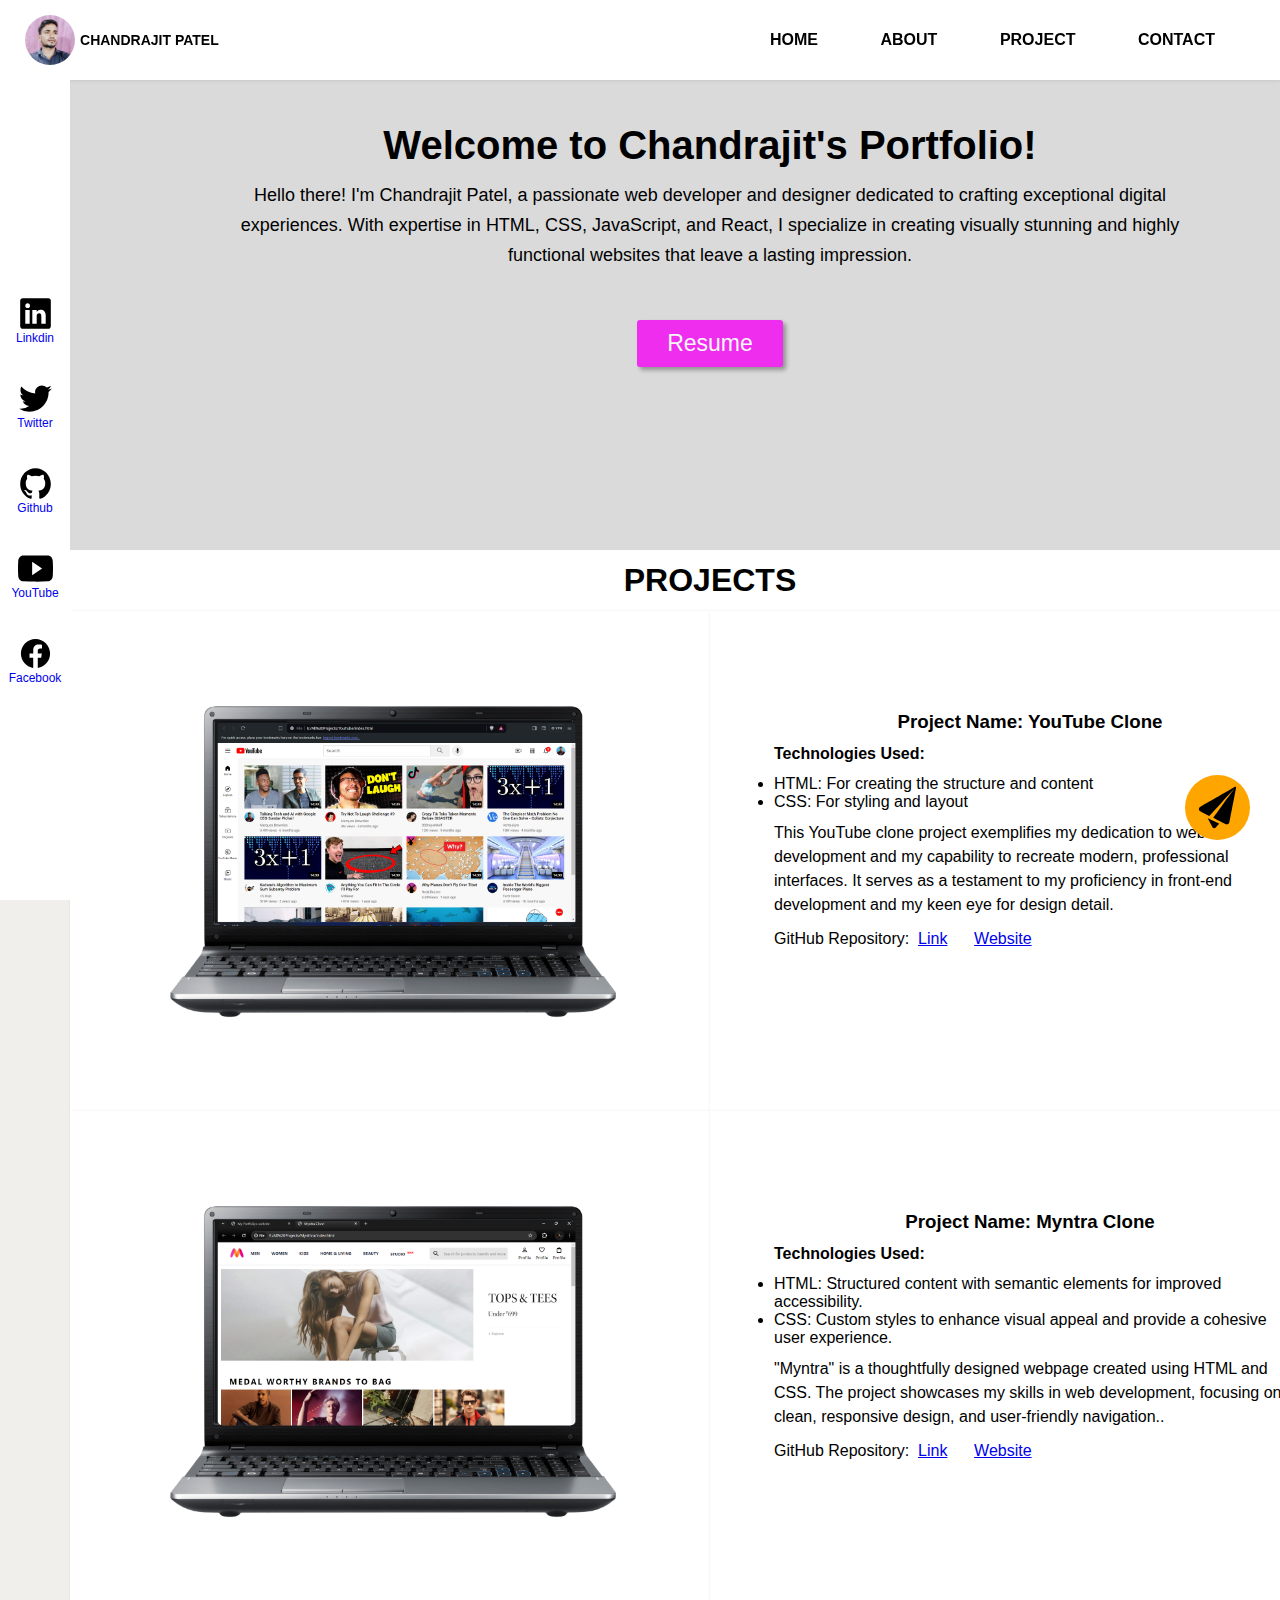
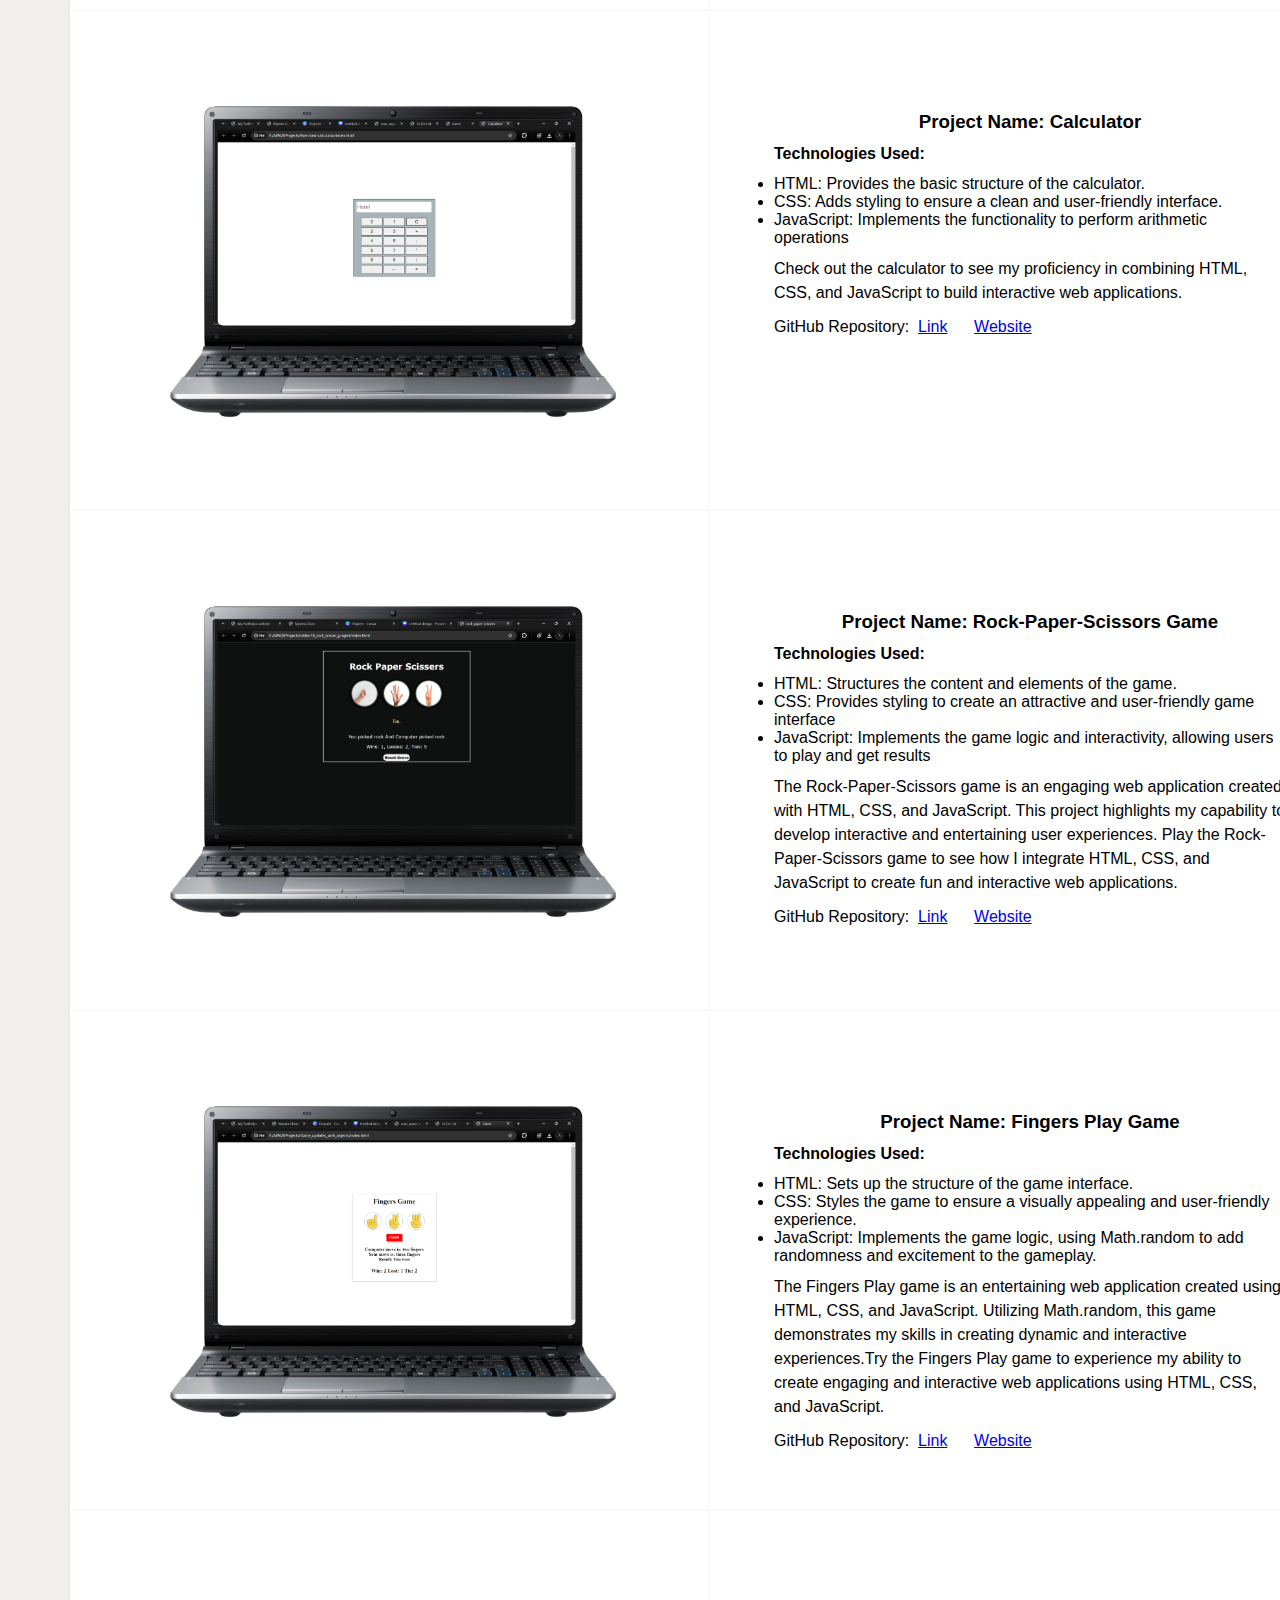
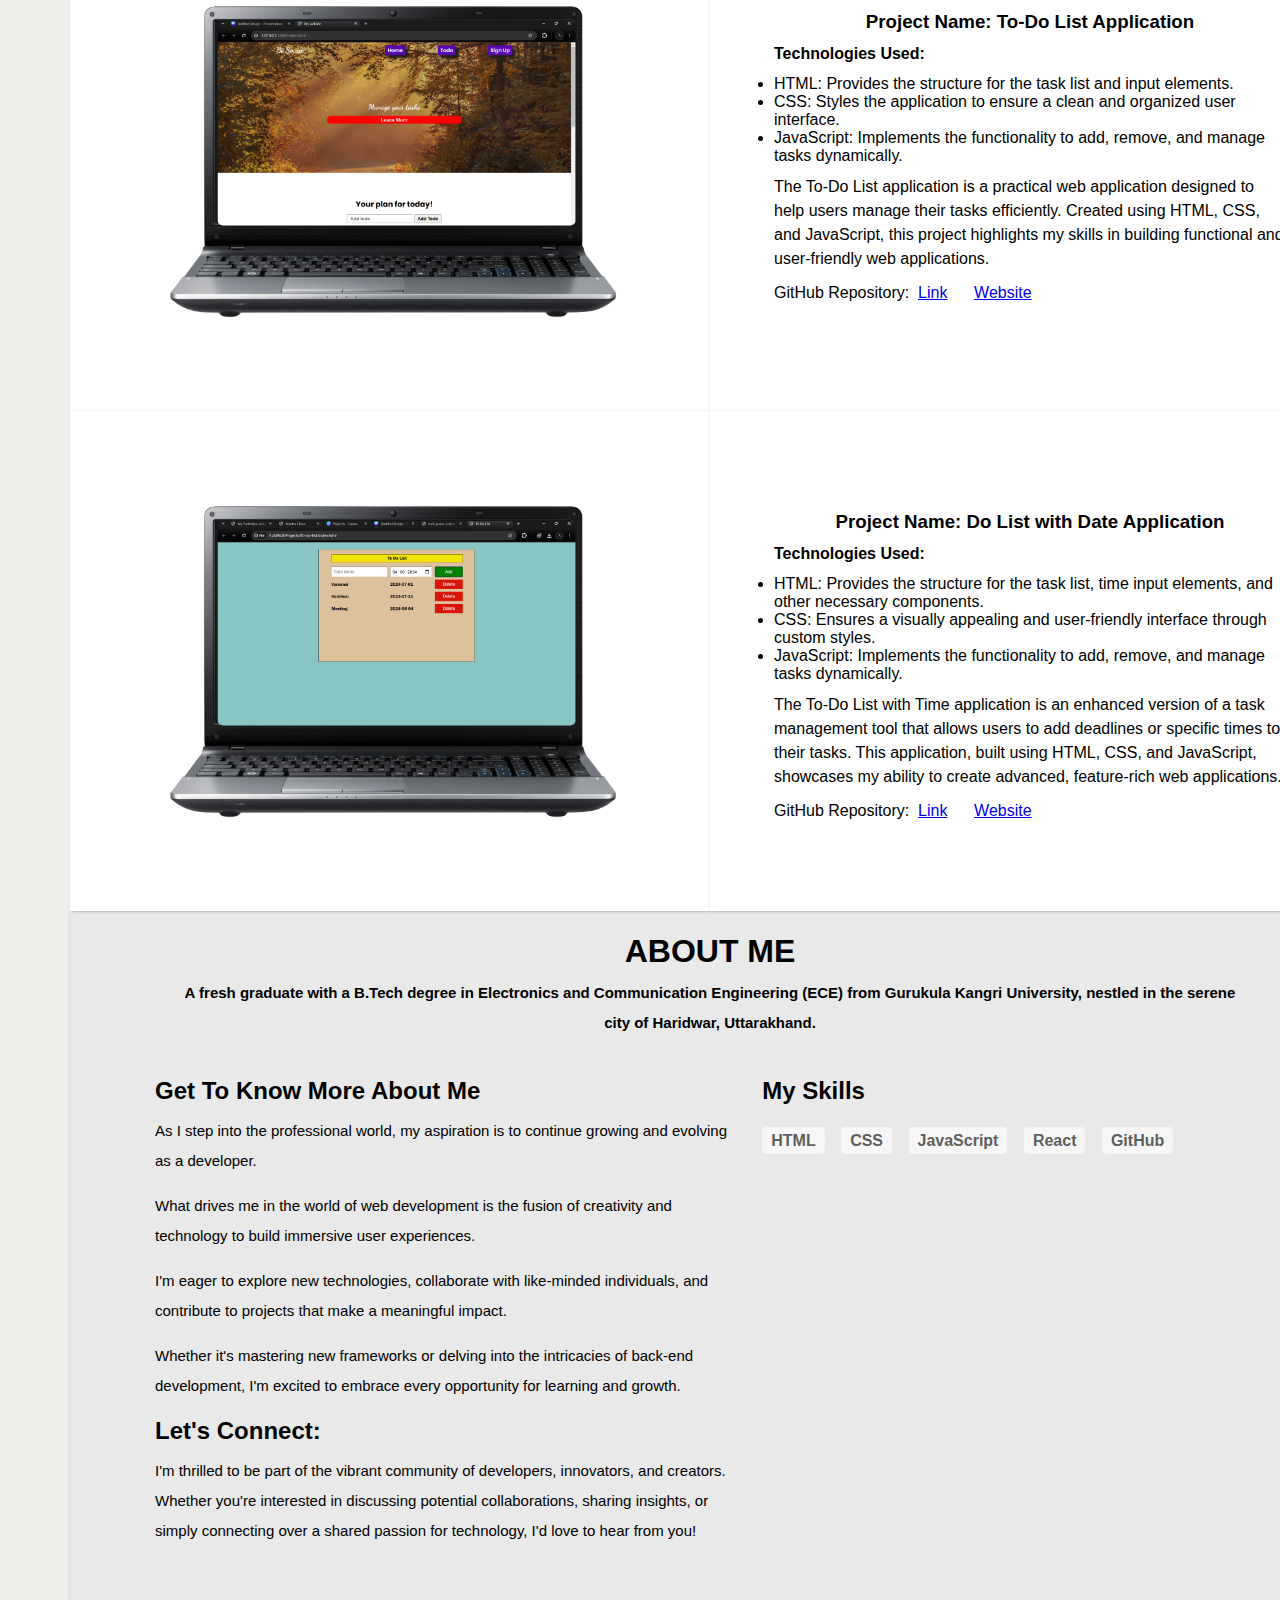
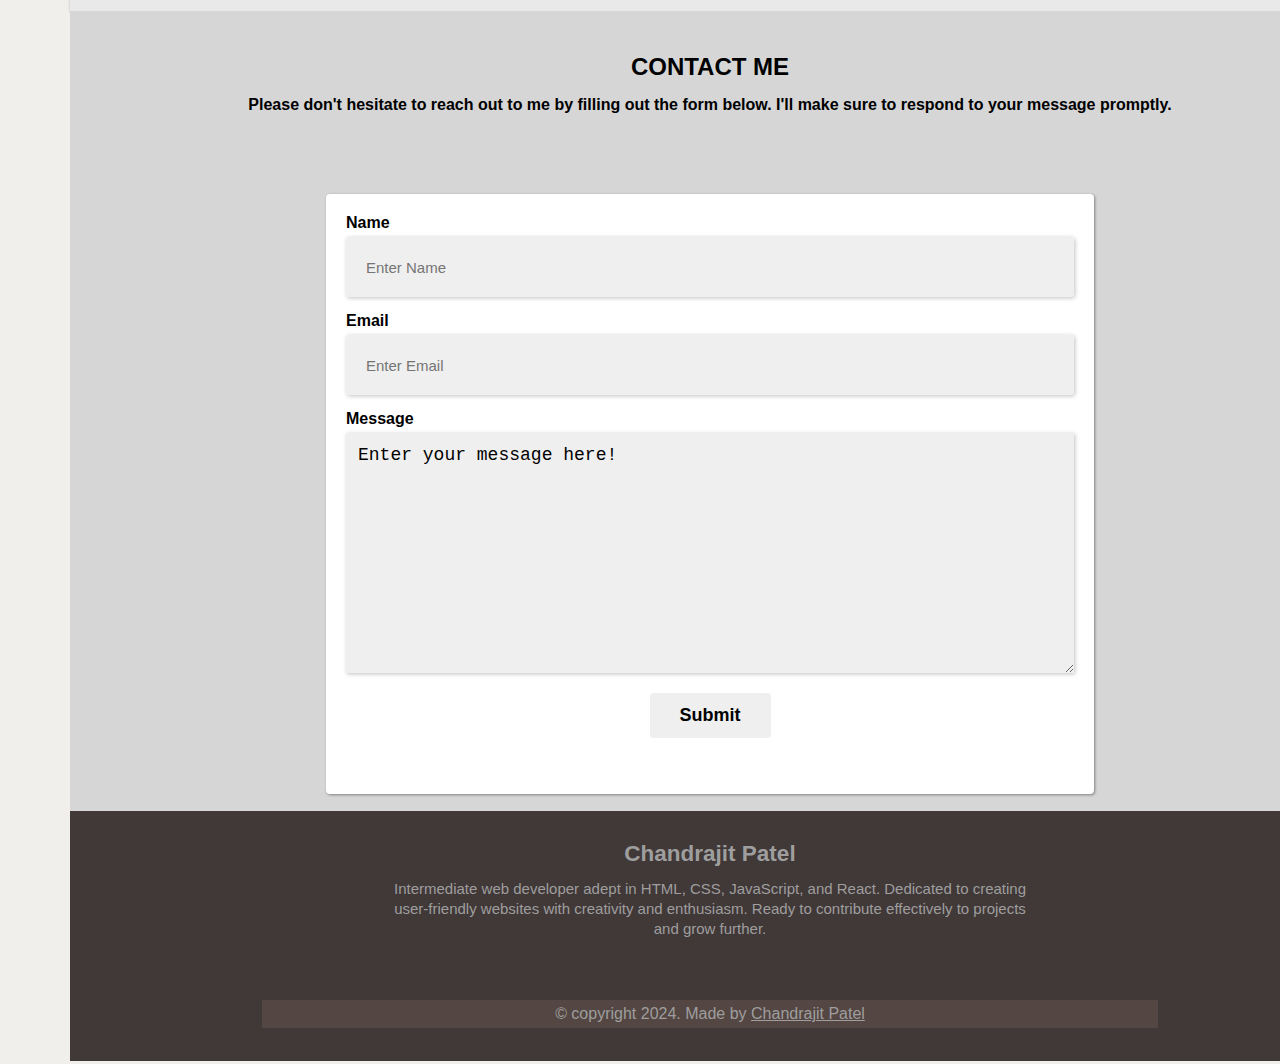
<file: index.html>
<!DOCTYPE html>
<html lang="en">
<head>
    <meta charset="UTF-8">
    <meta name="viewport" content="width=device-width, initial-scale=1.0">
    <title>My Portfoliyo website</title>
    <link rel="stylesheet" href="style.css">
    <script src="script.js" defer></script>
</head>
<body>
    <header class="header " id="home">
    
        <div class="left-section">
            <div class="img">
                <a href=""> <img src="image/profile.jpg" alt="profile-pic"></a>
               
            </div>
            <a class="profile-name" href=""><p>Chandrajit Patel</p></a>
            
        </div>
    <div class="mid-section">
       
    </div>

    <div class="right-section">
        
            <nav class="nav-bar">
                <a href="#home">Home</a>
                <a href="#123">About</a>
                <a href="#projects">Project</a>
                <a href="#1998">Contact</a>
            </nav>
       
    </div>
    </header>
<!--Left Side Bar-->
   <nav class="side-bar">
    
      <a href="https://www.linkedin.com/in/chandra98/">
         <div class="side-bar-item">
         <img src="side-bar-icon/linkedin.svg" alt="">
         <div class="icon-name">Linkdin</div>
      </div>
      </a>
        
   
     
      <a href="https://x.com/Chandrajit98">
         <div class="side-bar-item">
            <img src="side-bar-icon/twitter.svg" alt="">
            <div class="icon-name">Twitter</div>
         </div>
      </a>
     


     
      <a href="https://github.com/chandrajit19">
         <div class="side-bar-item">
         <img src="side-bar-icon/github.svg" alt="">
         <div class="icon-name">Github</div>
      </div>
      </a>
       
     
 
    <a href="https://www.youtube.com/@sarthi127">
      <div class="side-bar-item">
         <img src="side-bar-icon/utube.svg" alt="">
         <div class="icon-name">YouTube</div>
    </div>
    </a>
    
   

     <a href="https://www.facebook.com/chandrajit.patel.10/">
      <div class="side-bar-item">
         <img src="side-bar-icon/facebook.svg" alt="">
        <div class="icon-name">Facebook</div>
     </div>

      </a>
     


   </nav>

<!--Talk with me-->
<div class="message-box">
   <img id="img01" src="Message-pic/icon.svg" alt="">
</div>

<div class="message-me" id="box012">
   
      <textarea class="textarea" ></textarea>
      <button class="send-butt">Send</button>
   
   
</div>
   
<main class="main-section marginb">

    <section class="section-01">
       <div class="main-content-box">
        <h1>
            Welcome to Chandrajit's Portfolio!
         </h1>
          <p>
            Hello there! I'm Chandrajit Patel, a passionate web developer and designer dedicated to crafting exceptional digital experiences. With expertise in HTML, CSS, JavaScript, and React, I specialize in creating visually stunning and highly functional websites that leave a lasting impression.
          </p>
          <div>
            <a href="resume.html"><button class="resume-button">Resume</button></a>
            
         </div>
          </div>
          
     
    </section>

</main>

<section class="projects marginb" id="projects">
   <h1 style="text-align: center; margin-bottom: 12px;">PROJECTS</h1>
   <div class="project-sec">
      <div class="project-img">
         <img src="./image/Youtube.png" alt="youtube">
      </div>
      <div class="about-project">
         <div class="project-info">
            <h3>Project Name: YouTube Clone</h3>
            <h4>Technologies Used:</h4>
            <ul>
               <li>
                  HTML: For creating the structure and content
               </li>
               <li>CSS: For styling and layout</li>
            </ul>
            <p>This YouTube clone project exemplifies my dedication to web development and my capability to recreate modern, professional interfaces. It serves as a testament to my proficiency in front-end development and my keen eye for design detail.</p>
            <p>
               GitHub Repository:  &nbsp<a href="https://github.com/chandrajit19/Youtube-clone.git">Link</a>  &nbsp  &nbsp  &nbsp<a href="https://chandrajit19.github.io/Youtube-clone/">Website</a>
            </p>
         </div>
         
      </div>
   </div>

   <div class="project-sec">
      <div class="project-img">
         <img src="./image/myntra.png" alt="youtube">
      </div>
      <div class="about-project">
         <div class="project-info">
            <h3>Project Name: Myntra Clone</h3>
            <h4>Technologies Used:</h4>
            <ul>
               <li>
                  HTML: Structured content with semantic elements for improved accessibility.
               </li>
               <li>CSS: Custom styles to enhance visual appeal and provide a cohesive user experience.</li>
            </ul>
            <p>"Myntra" is a thoughtfully designed webpage created using HTML and CSS. The project showcases my skills in web development, focusing on clean, responsive design, and user-friendly navigation..</p>
            <p>
               GitHub Repository:  &nbsp<a href="https://github.com/chandrajit19/Myntra-clone.git">Link</a>  &nbsp  &nbsp  &nbsp<a href="https://chandrajit19.github.io/Myntra-clone/">Website</a>
            </p>
         </div>
         
      </div>
   </div>

   <div class="project-sec">
      <div class="project-img">
         <img src="./image/klc.png" alt="youtube">
      </div>
      <div class="about-project">
         <div class="project-info">
            <h3>Project Name: Calculator</h3>
            <h4>Technologies Used:</h4>
            <ul>
               <li>
                  HTML: Provides the basic structure of the calculator.
               </li>
               <li>CSS: Adds styling to ensure a clean and user-friendly interface.</li>
               <li>JavaScript: Implements the functionality to perform arithmetic operations</li>
            </ul>
            <p>Check out the calculator to see my proficiency in combining HTML, CSS, and JavaScript to build interactive web applications.</p>
            <p>
               GitHub Repository:  &nbsp<a href="https://github.com/chandrajit19/Calculator.v2.git">Link</a>  &nbsp  &nbsp  &nbsp<a href="https://chandrajit19.github.io/Calculator.v2/">Website</a>
            </p>
         </div>
         
      </div>
   </div>
   
   <div class="project-sec">
      <div class="project-img">
         <img src="./image/rock-paper.png" alt="youtube">
      </div>
      <div class="about-project">
         <div class="project-info">
            <h3>Project Name: Rock-Paper-Scissors Game</h3>
            <h4>Technologies Used:</h4>
            <ul>
               <li>
                  HTML: Structures the content and elements of the game.
               </li>
               <li>CSS: Provides styling to create an attractive and user-friendly game interface</li>
               <li>JavaScript: Implements the game logic and interactivity, allowing users to play and get results</li>
            </ul>
            <p>The Rock-Paper-Scissors game is an engaging web application created with HTML, CSS, and JavaScript. This project highlights my capability to develop interactive and entertaining user experiences. Play the Rock-Paper-Scissors game to see how I integrate HTML, CSS, and JavaScript to create fun and interactive web applications.</p>
            <p>
               GitHub Repository:  &nbsp<a href="https://github.com/chandrajit19/Rock_paper_scissers.git">Link</a>  &nbsp  &nbsp  &nbsp<a href="https://chandrajit19.github.io/Rock_paper_scissers/">Website</a>
            </p>
         </div>
         
      </div>
   </div>

   <div class="project-sec">
      <div class="project-img">
         <img src="./image/finger.png" alt="youtube">
      </div>
      <div class="about-project">
         <div class="project-info">
            <h3>Project Name: Fingers Play Game</h3>
            <h4>Technologies Used:</h4>
            <ul>
               <li>
                  HTML: Sets up the structure of the game interface.
               </li>
               <li>CSS: Styles the game to ensure a visually appealing and user-friendly experience.</li>
               <li>
                  JavaScript: Implements the game logic, using Math.random to add randomness and excitement to the gameplay.
               </li>
            </ul>
            <p>The Fingers Play game is an entertaining web application created using HTML, CSS, and JavaScript. Utilizing Math.random, this game demonstrates my skills in creating dynamic and interactive experiences.Try the Fingers Play game to experience my ability to create engaging and interactive web applications using HTML, CSS, and JavaScript.</p>
            <p>
               GitHub Repository:  &nbsp<a href="https://github.com/chandrajit19/FingerGame.git">Link</a>  &nbsp  &nbsp  &nbsp<a href="https://chandrajit19.github.io/FingerGame/">Website</a>
            </p>
         </div>
         
      </div>
   </div>


   <div class="project-sec">
      <div class="project-img">
         <img src="./image/todo-css.png" alt="youtube">
      </div>
      <div class="about-project">
         <div class="project-info">
            <h3>Project Name: To-Do List Application</h3>
            <h4>Technologies Used:</h4>
            <ul>
               <li>
                  HTML:  Provides the structure for the task list and input elements.
               </li>
               <li>CSS: Styles the application to ensure a clean and organized user interface.</li>
               <li>JavaScript: Implements the functionality to add, remove, and manage tasks dynamically.</li>
            </ul>
            <p>The To-Do List application is a practical web application designed to help users manage their tasks efficiently. Created using HTML, CSS, and JavaScript, this project highlights my skills in building functional and user-friendly web applications.</p>
            <p>
               GitHub Repository:  &nbsp<a href="https://github.com/chandrajit19/to-do-website.git">Link</a>  &nbsp  &nbsp  &nbsp<a href="https://chandrajit19.github.io/to-do-website/">Website</a>
            </p>
         </div>
         
      </div>
   </div>



   <div class="project-sec">
      <div class="project-img">
         <img src="./image/to-do.png" alt="youtube">
      </div>
      <div class="about-project">
         <div class="project-info">
            <h3>Project Name: Do List with Date Application</h3>
            <h4>Technologies Used:</h4>
            <ul>
               <li>
                  HTML: Provides the structure for the task list, time input elements, and other necessary components.
               </li>
               <li>CSS: Ensures a visually appealing and user-friendly interface through custom styles.</li>
               <li>JavaScript: Implements the functionality to add, remove, and manage tasks dynamically.</li>
            </ul>
            <p>The To-Do List with Time application is an enhanced version of a task management tool that allows users to add deadlines or specific times to their tasks. This application, built using HTML, CSS, and JavaScript, showcases my ability to create advanced, feature-rich web applications.</p>
            <p>
               GitHub Repository:  &nbsp<a href="https://github.com/chandrajit19/To-do-list.git">Link</a>  &nbsp  &nbsp  &nbsp<a href="https://chandrajit19.github.io/To-do-list/">Website</a>
            </p>
         </div>
        
         
      </div>
   </div>
</section>

<section class="about-me-sec marginb" id="123">
<div class="box-01">
   <h1 >ABOUT ME</h1>
   <p>A fresh graduate with a B.Tech degree in Electronics and Communication Engineering (ECE) from Gurukula Kangri University, nestled in the serene city of Haridwar, Uttarakhand.</p>
</div>

<div class="box-02">
   
   
   <div class="left-box">
      <h2>Get To Know More About Me</h2>
      <p>As I step into the professional world, my aspiration is to continue growing and evolving as a developer. </p>
      <p>What drives me in the world of web development is the fusion of creativity and technology to build immersive user experiences.</p>
      <p> I'm eager to explore new technologies, collaborate with like-minded individuals, and contribute to projects that make a meaningful impact.</p>
      <p>
         Whether it's mastering new frameworks or delving into the intricacies of back-end development, I'm excited to embrace every opportunity for learning and growth.
      </p>
      <h2>Let's Connect:</h2>
      <p>I'm thrilled to be part of the vibrant community of developers, innovators, and creators. Whether you're interested in discussing potential collaborations, sharing insights, or simply connecting over a shared passion for technology, I'd love to hear from you!</p>
      
      
   </div>
  
  
   <div class="right-box">
      <h2>My Skills</h2>
     <p>
      <span>HTML</span>
      <span>CSS</span>
      <span>JavaScript</span>
      <span>React</span>
      <span>GitHub</span> 
     </p>
     
     <p>
      
     </p>
      
   </div>


</div>
</section>

<section class="contct-me-form marginb">
<div class="heading">
   <h2 id="1998">CONTACT ME</h2>
   <p>Please don't hesitate to reach out to me by filling out the form below. I'll make sure to respond to your message promptly.</p>
</div>

<div class="form-box">
    <form action="https://formspree.io/f/xleqyrgj" method="post">
        <div class="form-card">
          <label for="">Name</label>
          <input class="input-box" type="text" name="name" placeholder="Enter Name" required> 
        </div>

        <div class="form-card">
         <label for="">Email</label>
         <input class="input-box" type="email" name="email" placeholder="Enter Email" required> 
       </div>
    
       <div class="form-card">
         <label for="127">Message</label>
        <textarea name="user-message" id="127" cols="30" rows="14" class="user-message-box" name="message">Enter your message here!</textarea>
       </div>

       <div class="submit-box">
       <input type="submit" class="submit-input">
       </div>
    </form>
</div>
</section>
<!--Footer from here-->
<footer class="footer-section marginb">

<div class="footer-sec-01">
  
   <div class="sec-01-box">
      <h2>Chandrajit Patel</h2>
      <p>Intermediate web developer adept in HTML, CSS, JavaScript, and React. Dedicated to creating user-friendly websites with creativity and enthusiasm. Ready to contribute effectively to projects and grow further.</p>
   </div>
   
</div>

<div class="copyright">
   
   <div class="copyright-info"> 
   
         <p>&copy copyright 2024. Made by <a href="#">Chandrajit Patel</a></p>
      
   
   </div>
 
</div>

</footer>

</html>
</file>
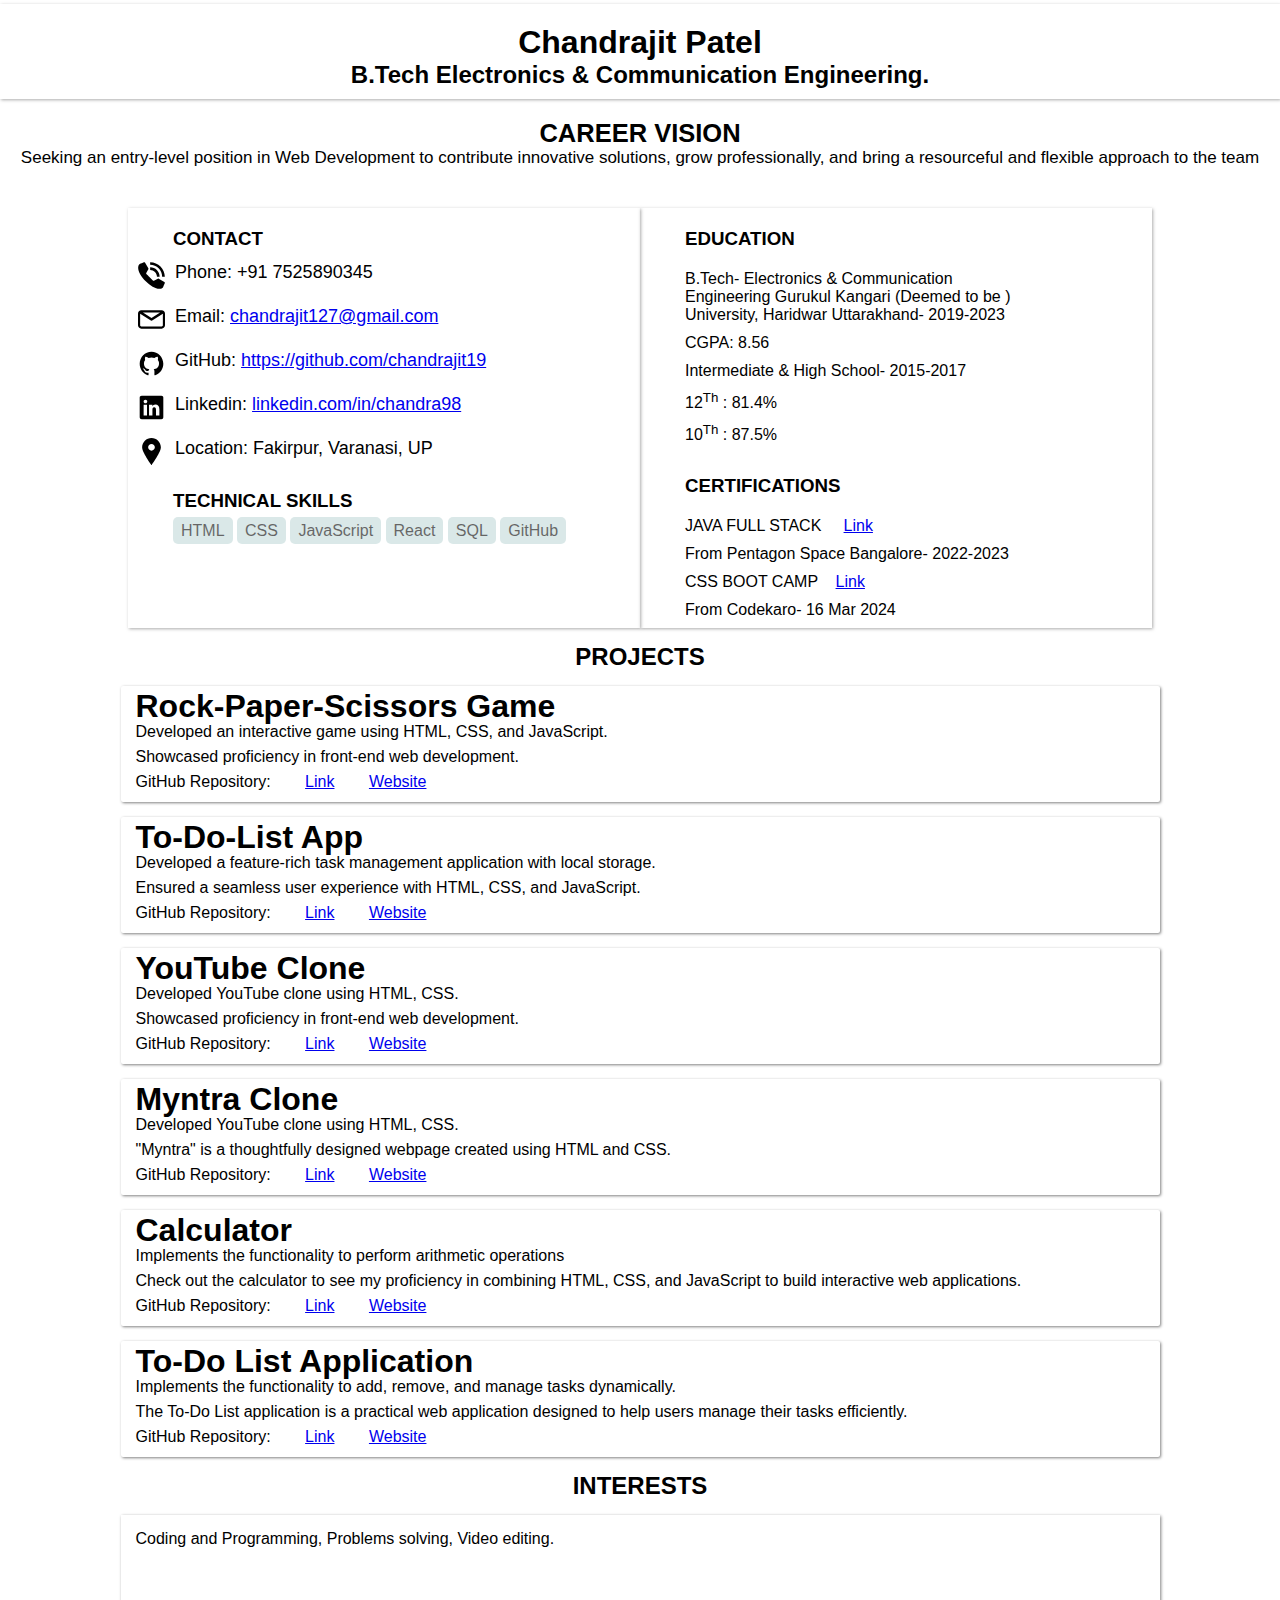
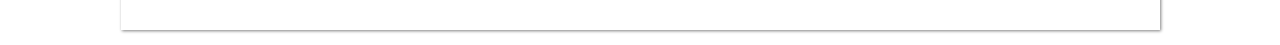
<file: resume.html>
<!DOCTYPE html>
<html lang="en">
<head>
    <meta charset="UTF-8">
    <meta name="viewport" content="width=device-width, initial-scale=1.0">
    <title>Chandrajit's resume</title>
    <link rel="stylesheet" href="resume.css">
</head>
<body>
   <header class="header">
    <div class="my-name">
        <h1>Chandrajit Patel</h1>
        <h2>B.Tech Electronics & Communication Engineering.</h2>
    </div>
    <div class="vision">
        <h2>CAREER VISION</h2>
        <p>Seeking an entry-level position in Web Development to contribute innovative solutions, grow professionally, and bring a resourceful and flexible approach to  the team</p>
        
    </div> 
   </header> 
  
   <section class="contact-edu">
    <div class="contact-box">
        <h3>CONTACT</h3>
           <div class="info">
                <div>
                <img src="resume-img-icon/phone.svg" alt="">
                </div>
                <p>Phone: +91 7525890345</p> 
        
            </div>

            <div class="info">
                <div>
                <img src="resume-img-icon/email.svg" alt="">
                </div>
                <p>Email: <a href="mailto:chandrajit127@gmail.com">chandrajit127@gmail.com</a> </p> 
        
            </div>
            <div class="info">
                <div>
                <img src="resume-img-icon/github.svg" alt="">
                </div>
                <p>GitHub: <a href="https://github.com/chandrajit19">https://github.com/chandrajit19</a></p> 
        
            </div>

            <div class="info">
                <div>
                <img src="resume-img-icon/linkedin.svg" alt="">
                </div>
                <p>Linkedin: <a href="linkedin.com/in/chandra98">linkedin.com/in/chandra98</a></p> 
        
            </div>

            <div class="info">
                <div>
                <img src="resume-img-icon/location.svg" alt="">
                </div>
                <p>Location: Fakirpur, Varanasi, UP</p> 
        
            </div>

            <h3>TECHNICAL SKILLS</h3>
            <div class="tech-skills">
                <span>HTML</span>
                <span>CSS</span>
                <span>JavaScript</span>
                <span>React</span>
                <span>SQL</span>
                <span>GitHub</span>
            </div>
    </div>
    <div class="education-box">
        <h3>EDUCATION</h3>
        
        <div class="edu-details">

            <div>
                <p>B.Tech- Electronics & Communication Engineering Gurukul Kangari (Deemed to be ) University, Haridwar Uttarakhand- 2019-2023</p>  
                <p>
                    CGPA: 8.56 
                </p>
            </div>
        </div>

        <div class="edu-details">

            <div>
                <p>Intermediate & High School- 2015-2017</p>  
                <p>
                    12<sup>Th</sup> : 81.4%
                </p>
                
                <p>
                    10<sup>Th</sup> : 87.5%
                </p>
            </div>
        </div>

   <h3>CERTIFICATIONS</h3>
        <div class="edu-details">

            <div>
                <p>JAVA FULL STACK   &nbsp &nbsp <a href="https://drive.google.com/file/d/1VJpW7tVsHy1f6wmn1g2NPdZ8iHs_5lRV/view?usp=drive_link">Link</a></p>  
                <p>
                   From Pentagon Space Bangalore-  2022-2023
                </p>
            </div>
         
        </div>



        <div class="edu-details">

            <div>
                <p>CSS BOOT CAMP &nbsp &nbsp<a href="https://codekaro.in/course-certificate/14c7c607cc770512">Link</a></p>  
                <p>
                    From Codekaro- 16 Mar 2024
                </p>
            </div>
         <span></span> 
        </div>
        

    </div>
   </section>
   <section class="project-section">
        <h2>PROJECTS</h2>
    <div class="project">
        <h1>Rock-Paper-Scissors Game</h1>
        <p>Developed an interactive game using HTML, CSS, and JavaScript.</p>
        <p>Showcased proficiency in  front-end web development.</p>
        <p>GitHub Repository: <a href="https://github.com/chandrajit19/Rock_paper_scissers">Link</a>  <a href="https://chandrajit19.github.io/Rock_paper_scissers/">Website</a></p>
    </div>

    <div class="project">
        <h1>To-Do-List App</h1>
        <p>Developed a feature-rich task management application with local storage.</p>
        <p>Ensured a seamless user experience with HTML, CSS, and JavaScript.</p>
        <p>GitHub Repository: <a href="https://github.com/chandrajit19/To-do-list">Link</a>  <a href="https://chandrajit19.github.io/To-do-list/">Website</a></p>
    </div>

    <div class="project">
        <h1>YouTube Clone</h1>
        <p>Developed YouTube clone using HTML, CSS.</p>
        <p>Showcased proficiency in  front-end web development.</p>
        <p>GitHub Repository: <a href="https://github.com/chandrajit19/Youtube-clone">Link</a>  <a href="https://chandrajit19.github.io/Youtube-clone/">Website</a></p>
    </div>


    <div class="project">
        <h1>Myntra Clone </h1>
        <p>Developed YouTube clone using HTML, CSS.</p>
        <p>"Myntra" is a thoughtfully designed webpage created using HTML and CSS.</p>
        <p>GitHub Repository: <a href="https://github.com/chandrajit19/Myntra-clone">Link</a>  <a href="https://chandrajit19.github.io/Myntra-clone/">Website</a></p>
    </div>


    <div class="project">
        <h1>Calculator</h1>
        <p>Implements the functionality to perform arithmetic operations</p>
        <p>Check out the calculator to see my proficiency in combining HTML, CSS, and JavaScript to build interactive web applications.</p>
        <p>GitHub Repository: <a href="https://github.com/chandrajit19/Calculator.v2">Link</a>  <a href="https://chandrajit19.github.io/Calculator.v2/">Website</a></p>
    </div>



    <div class="project">
        <h1>To-Do List Application</h1>
        <p>Implements the functionality to add, remove, and manage tasks dynamically.</p>
        <p>The To-Do List application is a practical web application designed to help users manage their tasks efficiently.</p>
        <p>GitHub Repository: <a href="https://github.com/chandrajit19/to-do-website">Link</a>  <a href="https://chandrajit19.github.io/to-do-website/">Website</a></p>
    </div>
    
   </section>

   <footer class="footer-section">
    <h2>INTERESTS</h2>
    <div class="interest-section">
        
    <P>
        Coding and Programming, Problems solving, Video editing.
    </P>
    </div>
   

   </footer>

</body>
</html>
</file>
<file: style.css>
body{
        
        background-color: rgb(241, 239, 235);
        box-sizing: border-box;
        font-family: sans-serif;
        overflow-x: hidden;
        overflow-y: scroll;
      
       min-width: 1093px;
    }
   
    *{
        margin: 0;
        padding: 0;
        box-sizing: border-box;
       
       
        
    }
    .header{
        width: 100%;
        height: 80px;
        padding: 0px 15px 0px 15px;
        box-shadow: 0 1px 3px rgb(201, 199, 199);
        display: flex;
        justify-content:space-between;
        background-color:white;
        position: fixed;
        z-index: 5;
    }
    .left-section{
        width: 25%;
        height: 100%;
        display: flex;
        align-items: center;
        min-width: 175px;
       
    }
    .left-section .img{
        height: 50px;
        border-radius: 25px;
        margin-right: 5px;
        object-fit: fill;
        padding-left: 10px;
        
    }
    .left-section img{
        height: 50px;
       border-radius: 25px;
    }
    .profile-name{
        text-decoration: none;
        color: black;
        font-weight: 600;
        font-size: 14px;
        text-transform: uppercase;
    }

    .mid-section{
        flex: 1;
        min-width: 70px;
    }
    .right-section{
        width: 500px;
        height: 100%;
        
       
    }
    
   
    .nav-bar{
       
        height: 100%;
        display: flex;
        justify-content: space-between;
        align-items: center;
        vertical-align:middle;
        margin: 0 50px 0 5px;
        min-width: 300px;
       
    }
    .nav-bar a{
        text-decoration: none;
        color: black;
        font-weight: 700;
        font-size: 16px;
        text-transform: uppercase;
        padding: 27px 0;
        border-bottom: 2px solid white;
        border-top: 2px solid white;
        transition:border-bottom .22s ease-out .18s ;
       
    }
    .nav-bar a:hover{
        border-bottom: 2px solid rgb(244, 2, 244);
    }


    .side-bar{
        background-color:white;
        position: fixed;
        top: 80px;
        bottom: 0;
        width: 70px;
        display: flex;
        flex-direction: column;
        justify-content:center;
        align-items: center;
        z-index: 10;
        row-gap: 25px;
        
    }

    .side-bar img{
        height: 35px;

    }

    .side-bar-item{
        display: flex;
        flex-direction: column;
        align-items: center;
        justify-content:center;
        cursor: pointer;
        width: 60px;
        height: 60px;
        transition: background-color .3s ease-out 0.07s;
    }
    .side-bar a{
      text-decoration: none;
    }
    .side-bar-item:hover{
        background-color: rgb(219, 219, 219);
       border-radius: 3px;
    }
    .icon-name{
        font-size: 12px;
        font-weight: 500;
    }

    .main-section{
       width: 100%;
        height: 550px;
        
        background-color: rgb(218, 218, 218);
        line-height: 30px;
    }
    .section-01{
        height: 500px;
        display: flex;
        justify-content: center;
        padding-top: 130px;
    }
 
  .main-content-box{
        width: 75%;
        height: 70%;
        display: flex;
        flex-direction: column;
        text-align: center;
        overflow:auto;
  } 
  .main-content-box h1{
    font-size: 40px;
    margin-bottom: 20px;

}
  .main-content-box p{
    font-size: 18px;
    font-weight: 500;
  }
  .resume-button{
  
    padding: 10px 30px 10px 30px;
    margin-top: 50px;
    text-align: center;
    font-size: 23px;
    background-color: rgb(244, 2, 244);
    color: white;
    border: none;
    box-shadow: 3px 3px 4px gray;
    border-radius: 3px;
    opacity: .8;
  }
  .resume-button a{
    text-decoration: none;
    color: white;
  }
  .resume-button:active{
    margin-left: 3px;
    margin-top: 53px;
    box-shadow: none;
  }
  .resume-button:hover{
    opacity: 1;
  }

  .message-box{
    width: 65px;
    height: 65px;
    position: fixed;
    right: 30px;
    bottom: 60px;
    border-radius: 40px;
    display: flex;
    justify-content: center;
    align-items: center;
    background-color: orange;
    
  }
  .message-box img{
    height: 45px;
    /* width: 60px; */
   
  }

  .message-me{
    width: 30%;
    height: 25%;
    background-color:white;
    position: fixed;
    right: 100px;
    bottom: 60px;
    z-index: 100;
    border-radius: 7px;
    box-shadow: 1px 1px 3px rgba(167, 167, 167, 0.711);
    display: none;
    
   
  }
  .message-me .textarea{
    width: 100%;
    height: 75%;
    outline: none;
    border: none;
    margin-top: 5px;
    padding-left: 7px;
    padding-top: 7px;
    font-size: 19px;
  }
.send-butt{
  border: none;
  padding: 5px 7px 5px 7px;
  border-radius: 5px;
  margin-left: 10px;
  opacity: .6;
}
.send-butt:hover{
  opacity: 1;
}

.projects{
  width: 100%;
  /* height: 800px; */
  background-color: white;
  padding-top: 12px;
  
}
.project-sec{
  width: 100%;
  height: 500px;
  display: flex;
  flex-direction: row;
  justify-content: center;
  align-items: center;
 
}
.project-img{
  width: 50%;
  height: 100%;
  background-color: white;
  display: flex;
  justify-content: center;
  align-items: center;
  box-shadow: .5px .5px 3px rgba(128, 128, 128, 0.618);
}
.project-img img{
  /* width: 100%; */
  height: 70%;
  background-color: transparent;
  display: block;
}
.about-project{
  width: 50%;
  height: 100%;
  background-color: white;
  box-shadow: .5px .5px 3px rgba(128, 128, 128, 0.618);
  display: flex;
  justify-content: center;
  align-items: center;
}
.project-info{
  width: 80%;
  height: 60%;
}
.project-info h3{
  text-align: center;
  margin-bottom: 12px;
}
.project-info h4{
  margin-bottom: 12px;
}
.project-info p{
  margin-top: 10px;
  line-height: 1.5;
}



  .about-me-sec{
    height: 700px;
    width: 100%;
    box-shadow: 1px 1px 3px gray;
    background-color: rgb(233, 233, 233);
    line-height: 30px;
    
    overflow: hidden;
   
  }

  .about-me-sec .box-01{
    height: 15%;
    width: 100%;
    text-align: center;
    padding: 25px 100px 5px 100px;
    margin-bottom: 50px;
   
   
  }
  .about-me-sec .box-01 p{
    font-size: 15px;
    margin-top: 12px;
    font-weight: 600;
  }

.about-me-sec .box-02{
height: 85%;
width: 100%;
display: flex;
flex-direction: row;
padding-left: 25px;
}
.left-box{
  width: 50%;
  height: 100%;
  padding-right: 10px;
  margin-left: 60px;
  overflow: auto;

}
.left-box h2{
  margin-top: 10px;
  margin-bottom: 10px;
}
.left-box p{
  font-size: 15px;
  font-weight:500;
  margin-bottom: 15px;
  line-height: 30px;
  
}
.right-box{
  width: 50%;
  height: 100%;
  padding-left: 10px;
  padding-right: 10px;
  /* background-color: rgb(43, 226, 46); */
}
.right-box h2{
  margin-top: 10px;
  margin-bottom: 20px;
}
.right-box span{
  padding: 5px 9px 5px 9px;
  background-color: rgb(255, 255, 255);
  opacity: .6;
  border: none;
  border-radius: 4px;
  font-weight: 700;
  margin-right: 12px;
  
}

.right-box p{
  padding-bottom: 18px;
}


.contct-me-form{
  width: 100%;
  height: 800px;
  background-color:rgb(214, 214, 214);

  padding-top: 30px;
}
.contct-me-form .heading{
  padding-top: 12px;
  text-align: center;
}
.contct-me-form .heading p{
 margin-top: 15px;
  margin-bottom: 80px;
  font-weight: bold;
}
.form-box{
  width: 60%;
  height: 600px;
  box-shadow: 1px 1px 3px gray;
  border-radius: 4px;
  margin: auto;
  margin-top: 20px;
  padding-top: 20px;
  padding-left: 20px;
  padding-right: 20px;
  background-color: white;
}
.form-card{
  display: flex; 
  flex-direction: column;
}
.input-box{
height: 60px;
margin-bottom: 15px;
border: none;
box-shadow: 1px 1px 4px rgba(128, 128, 128, 0.489);
border-radius: 3px;
background-color: rgba(232, 232, 232, 0.689);
outline: none;
padding: 5px 0 5px 10px;
font-size: 15px;
}

.input-box::placeholder{
  padding: 5px 0 5px 10px;
  font-size: 15px;
}
.form-card label{
  font-weight: 600;
  padding-bottom: 5px;
}

.user-message-box{
  box-shadow: 1px 1px 4px rgba(128, 128, 128, 0.489);
  background-color: rgba(232, 232, 232, 0.689);
  padding: 12px 0 0 12px;
  font-size: 18px;
  height: 240px;
  border: none;
  outline: none;
}

.submit-input{
  padding: 12px 30px 12px 30px;
  font-size: 18px;
  font-weight: bold;
  border: none;
  border-radius: 4px;
  cursor: pointer;
  transition: background-color .3s ease-out .02s;
  
}
.submit-input:hover{
  background-color: rgba(128, 128, 128, 0.347);
}

.submit-box{
  margin-top: 20px;
  display: flex;
  justify-content: center;
  align-items: center;
}

  .footer-section{
    height: 250px;
    width: 100%;
    background-color: rgb(65, 56, 56);
   
  }
  .footer-sec-01{
    display: flex;
    flex-direction: column;
    justify-content: center;
    align-items: center;
  }
  .sec-01-box{
    width: 50%;
    height: 50%;
    text-align: center;
    padding-top: 30px;
    color: rgb(158, 158, 158);
    font-size: 15px;

  }
.sec-01-box h2{
margin-bottom: 12px;
}
.sec-01-box p{
  line-height: 20px;
}
  .copyright{
    height: 100px;
    display: flex;
    flex-direction: column;
    text-align: center;
    justify-content: center;
    align-items: center;
    margin-top: 25px;
    color:  rgb(158, 158, 158);
    
  }

  .copyright-info{
    margin-top: 30px;
    width: 70%;
    background-color: rgba(110, 92, 81, 0.416);
    margin: 0px 100px 0px 100px;
    padding-top: 5px;
    padding-bottom: 5px;
   
  }
  .copyright-info p{
    text-align: center;
  }
  .copyright-info a{
    color:  rgb(158, 158, 158);
    
  }
  .marginb{
    margin-left:70px;
    
  }
</file>
<file: resume.css>
body{
font-family: Arial, Helvetica, sans-serif;
}
*{
    margin: 0;
    padding: 0;
}
.header{
height: 180px;
width: 100%;
margin-top: 4px;
padding-bottom: 12px;

}
.my-name{
 display: flex;
 flex-direction: column;
 justify-content: center;
 align-items: center;
  padding-top: 20px;
  min-width: 1000px;
  box-shadow: 1px 1px 3px rgba(128, 128, 128, 0.652);
  padding-bottom: 10px;

}
.vision{
    /* display: flex;
    flex-direction: column;
    justify-content: center;
    align-items: center; */
    min-width: 1000px;
    margin-top: 8px;
    font-size: 17px;
    /* border-top: 1px solid black; */
 
    padding: 12px 0 12px 0;
    text-align: center;

}
.contact-edu{
   height: 420px; 
   margin-top: 12px;
   display: flex;
   flex-direction: row;
   justify-content: center;
   align-items: center;
   min-width: 1000px;
   
}
.contact-box{
    height: 100%;
    box-shadow: 1px 1px 3px rgba(128, 128, 128, 0.652);
    width: 40%;

    
}
.education-box{
    height: 100%;
    box-shadow: 1px 1px 3px rgba(128, 128, 128, 0.652);
    width: 40%;
  
   
}
.contact-box h3{
    margin-left: 45px;
    margin-top: 20px;
}
.info{
    display: flex;
    padding-left: 10px;
    margin-top: 12px;
    font-size: 18px;
}
.info img{
    height: 27px;
    margin-right: 10px;
}

.tech-skills {
margin-left: 45px;
margin-top: 10px;
}
.tech-skills span{
background-color: rgb(194, 218, 218);
opacity: .6;
padding: 5px 8px 5px 8px;
border-radius: 5px;
}

.education-box h3{
    margin-left: 45px;
    margin-top: 20px;
    margin-bottom: 20px;
}
.edu-details p{
    margin-left: 45px;
    width: 350px;
    margin-bottom: 10px;
}
.edu-details{
    display: flex;
}
.project-section{
    min-width:1000px;
    /* height: 500px; */
    display: flex;
    flex-direction: column;
    text-align: center;
    align-items: center;
}
.project-section h2{
    text-align: center;
    margin-top: 15px;
    margin-bottom: 15px;
}

.project{
    
    width: 80%;
    box-shadow: 1px 1px 3px gray;
    text-align: start;
    padding: 8PX 0 8PX 15PX;
    line-height: 25px;
    margin-bottom: 15px;
    border-radius: 2px;
}
.project a{
    padding-left: 30px;
}

.footer-section{
    display: flex;
    min-width:1000px;
    flex-direction: column;
    justify-content: center;
    align-items: center;
    margin-bottom: 15px;
}

.footer-section h2{
    text-align: center;
    margin-bottom: 15px;
}
.interest-section{
    height: 100px;
    width: 80%;
    box-shadow: 1px 1px 3px gray;
    padding: 15PX 0 0 15px;
}
</file>
